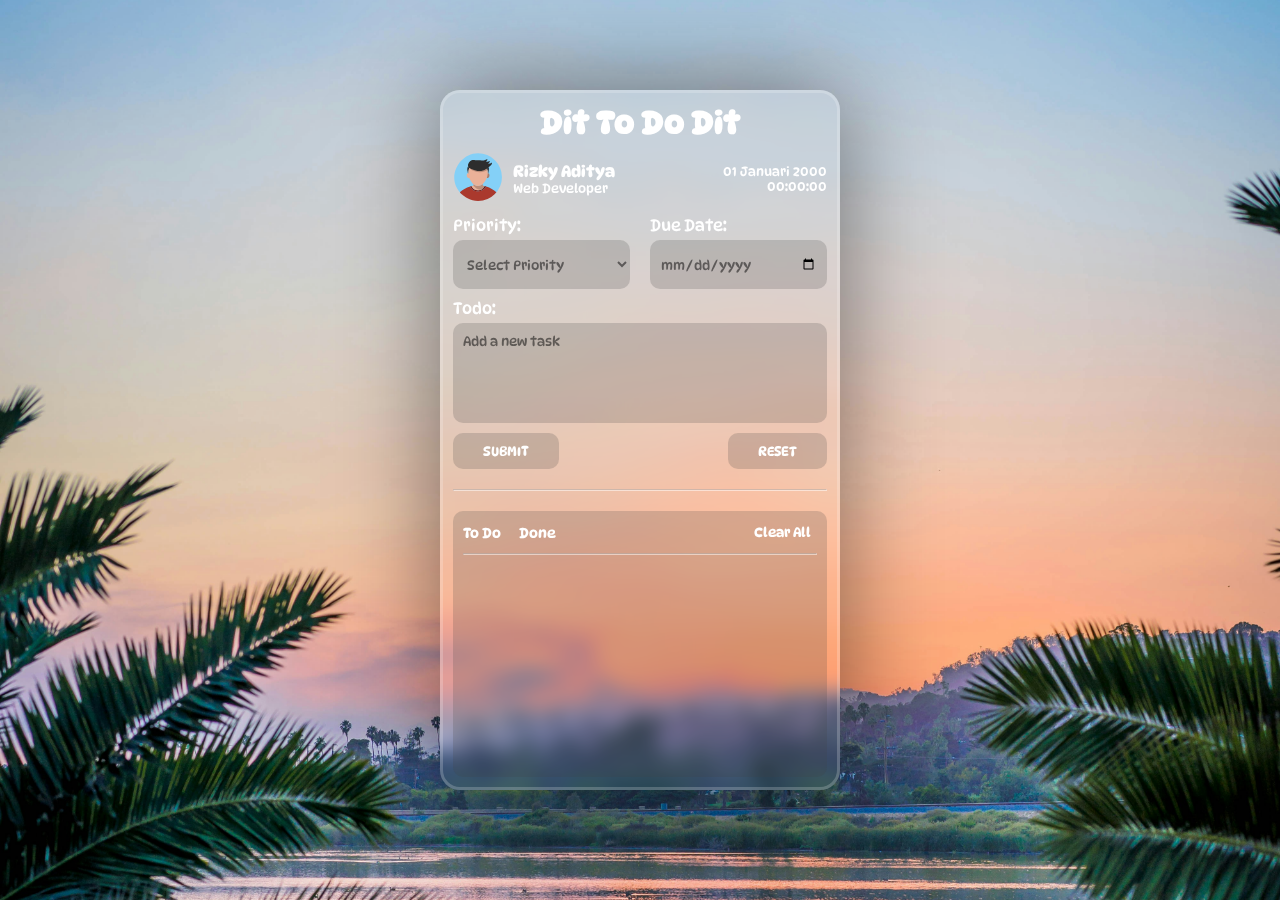
<file: index.html>
<!DOCTYPE html>
<html lang="en">
<head>
    <meta charset="UTF-8">
    <meta name="viewport" content="width=device-width, initial-scale=1.0">
    <link rel="stylesheet" href="index.css">
    <link rel="stylesheet" href="https://cdnjs.cloudflare.com/ajax/libs/font-awesome/6.7.2/css/all.min.css" integrity="sha512-Evv84Mr4kqVGRNSgIGL/F/aIDqQb7xQ2vcrdIwxfjThSH8CSR7PBEakCr51Ck+w+/U6swU2Im1vVX0SVk9ABhg==" crossorigin="anonymous" referrerpolicy="no-referrer" />
    <script src="index.js"></script>
    <title>Dit To Do Dit</title>
</head>
<body>
    <!-- App Container -->
    <div class="container">
        <h1>Dit To Do Dit</h1>

        <div class="flex-1">
            <!-- Profile -->
            <div class="user-profile">
                <div class="profile-pic">
                    <img src="/Resources/Pictures/avatar.svg" alt="Profile Picture">
                </div>
                <div class="user-info">
                    <span class="username">Username</span>
                    <span class="user-position">Position</span>
                </div>
            </div>

            <!-- Date -->
            <div class="date-time">
                <span id="date">01 Januari 2000</span>
                <span id="time">00:00:00</span>
            </div>
        </div>
        
        <div class="flex-2">
            <form class="input-area">

                <!-- Priority and Date -->
                <div class="priority-date">
                    <!-- Priority -->
                    <div class="priority">
                        <label for="todo-priority">Priority:</label>
                        <select id="todo-priority">
                            <option value="" disabled selected>Select Priority</option>
                            <option value="low">Low</option>
                            <option value="medium">Medium</option>
                            <option value="high">High</option>
                        </select>
                    </div>
                    
                    <!-- Date -->
                    <div class="date">
                        <label for="todo-date">Due Date:</label>
                        <input type="date" id="todo-date" name="date">
                    </div>
                </div>

                <!-- Text Area -->
                <div class="todo-title">
                    <!-- Todo Title -->
                    <label for="todo-input">Todo:</label>
                    <textarea id="todo-input" placeholder="Add a new task"></textarea>
                </div>

                <!-- Button Area -->
                <div class="button-area">
                    <button type="submit" id="submit-btn">SUBMIT</button>
                    <button type="button" id="reset-btn">RESET</button>
                </div> 
            </form>
        </div>

        <hr>

        <div class="flex-3">
            <div class="tab-header">
                <div id="tabs">
                    <span class="todo-list" data-tab="todo">To Do</span>
                    <span class="done-list" data-tab="done">Done</span>
                </div>
                <div>
                    <button id="clear">Clear All</button>
                </div>
            </div>

            <hr>

            <div class="scroll-container">
                <div id="todo-content">
                    
                </div>
                <div id="done-content">
                    
                </div>
            </div>
        </div>
    </div>
</body>
</html>
</file>
<file: index.css>
@import url('https://fonts.googleapis.com/css2?family=DynaPuff:wdth,wght@75..100,400..700&family=Oi&display=swap');

    * {
        margin: 0;
        padding: 0;
        box-sizing: border-box;
        font-family: dynaPuff, sans-serif;
    }

    body {
        display: flex;
        justify-content: center;
        align-items: center;
        flex-direction: column;
        
        min-height: 100vh;
        background: url(/Resources/Pictures/Background-1.jpg) no-repeat center center/cover;
    }

    .container {
        display: flex;
        justify-content: center;
        align-items: center;
        flex-direction: column;

        padding: 10px;
        width: 100%;
        height: 100%;
        max-width: 400px;
        max-height: 700px;
        position: fixed;
        top: 10%;
        color: #fff;
        border-radius: 20px;
        box-shadow: 0 0 100px rgba(0, 0, 0, 0.5);
        border: 3px solid rgba(255, 255, 255, 0.20);
        backdrop-filter: blur(10px);
    }

    h1 {
        font-size: 2rem;
        margin-bottom: 10px;
    }

    .flex-1 {
        display: flex;
        justify-content: center;
        align-items: center;

        width: 100%;
        margin-bottom: 10px;
        font-size: 1rem;
        font-weight: 400;
    }

    .user-profile {
        display: flex;
        justify-content: flex-start;
        align-items: center;
        
        width: 100%;
        height: 100%;
    }

    .user-profile img {
        width: 50px;
        height: 50px;
    }

    .user-profile .user-info {
        display: flex;
        justify-content: center;
        align-items: flex-start;
        flex-direction: column;

        margin-left: 10px;
    }

    .user-info span:first-child {
        font-size: 1rem;
        font-weight: 600;
    }  

    .user-info span:nth-child(2) {
        font-size: 0.8rem;
    }

    .date-time {
        display: flex;
        justify-content: center;
        align-items: flex-end;
        flex-direction: column;

        width: 100%;
        height: 100%;
        font-size: 0.8rem;
    }

    .flex-2 {
        display: flex;
        justify-content: center;
        align-items: center;

        width: 100%;
        height: 100%;
        font-size: 1rem;
        font-weight: 400;
    }

    .flex-2 label {
        margin-bottom: 5px;
    }

    .flex-2 .input-area {
        display: flex;
        flex-direction: column;

        gap: 10px;
        width: 100%;
        height: 100%;
    }

    .priority-date {
        display: flex;
        justify-content: center;
        align-items: center;

        width: 100%;
        height: 100%;
        gap: 20px;
    }

    .todo-title {
        display: flex;
        flex-direction: column;

        width: 100%;
        height: 100%;
    }

    .priority, .date {
        display: flex;
        justify-content: center;
        align-items: flex-start;
        flex-direction: column;

        width: 100%;
        height: 100%;
    }    

    select, input, textarea {
        width: 100%;
        height: 100%;
        padding: 10px;
        border-radius: 10px;
        background: rgba(67, 67, 67, 0.20);
        color: rgba(0, 0, 0, 0.5);
        border: none;
        outline: none;
    }

    textarea {
        color: #fff;
        height: 100px;
        resize: none;
    }

    textarea::placeholder {
        color: rgba(0, 0, 0, 0.5);
    }

    .button-area {
        display: flex;
        justify-content: space-between;
        align-items: center;
    }

    .button-area button {
        display: flex;
        justify-content: center;

        padding: 10px 30px;
        border-radius: 10px;
        background: rgba(67, 67, 67, 0.20);
        color: #fff;
        border: none;
        outline: none;
        font-weight: 500;
    }

    .button-area button:hover {
        transform: scale(1.1);
    }

    hr { 
        display: block;

        margin: 20px 0;
        width: 100%;
        border-color: rgba(255, 255, 255, 0.5);
    } 

    .flex-3 {
        display: flex;
        justify-content: flex-start;
        flex-direction: column;

        width: 100%;
        height: 100%;
        padding: 10px;
        border-radius: 10px;
        background: rgba(67, 67, 67, 0.20);
        border: none;
        outline: none;

        font-size: 14px;
    }

    .flex-3 > div:first-child {
        display: flex;
        justify-content: space-between;
        align-items: center;

        gap: 20px;
        width: 100%;
        font-weight: 500;
    }

    .flex-3 #tabs > span {
        margin-right: 15px;
    }

    #clear {
        display: flex;
        justify-content: center;
        align-items: center;

        width: 70px;
        height: 22px;
        border-radius: 10px;
        background: transparent;
        border: none;
        outline: none;
        font-weight: 500;
        color: #fff;
    }

    .flex-3 hr {
        margin: 10px 0;
    }

    #tabs .activate {
        padding: 2px 5px;
        border-radius: 5px;
        background: rgba(67, 67, 67, 0.5);
    }

    .tab-header {
        position: sticky;
        top: 0;
        z-index: 10;
    }

    .scroll-container {
        width: 100%;
        height: 200px;
        overflow-y: auto;
    }

    .scroll-container::-webkit-scrollbar {
        display: none;
    }

    #todo-content {
        display: flex;
        justify-content: center;
        align-items: center;
        flex-direction: column;

        width: 100%;
    }

    #done-content {
        display: none;
        justify-content: center;
        align-items: center;
        flex-direction: column;
    }

    button:hover, #todo-priority:hover, #todo-date:hover {
        cursor: pointer;
    }

    #tabs > span:hover, #tabs > button:hover, #clear:hover {
        cursor: pointer;
        padding: 2px 5px;
        border-radius: 5px;
        background: rgba(67, 67, 67, 0.5);
    }

    .todo-item {
        display: flex;
        justify-content: space-between;
        align-items: center;

        width: 100%;
        padding: 10px 15px;
        margin-bottom: 10px;
        gap: 10px;
        border-radius: 10px;
        background: rgba(67, 67, 67, 0.20);
        position: relative;
        transition: box-shadow 0.3s ease;
    }
    
    .todo-element {
        display: flex;
        justify-content: space-between;
        align-items: center;
        
        width: 280px;
    }

    .todo-element .checkbox {
        display: flex;
        justify-content: center;
        align-items: center;

        padding: 0;
        width: 20px;
        height: 20px;
        border-radius: 50%;
        background: rgba(67, 67, 67, 0.20);
        border: 2px solid rgba(255, 255, 255, 0.20);
        appearance: none;
        cursor: pointer;
        transition: all 0.3s ease;
    }

    .todo-element .checkbox:hover {
        transform: scale(1.2);
    }

    .todo-element .checkbox:checked {
        background: rgb(0, 200, 255);
    }

    .todo-element .checkbox:checked::before {
        content: '\2713';
        font-size: 1rem;
        color: #000;
    }

    .todo-element .todo-text {
        font-size: 16px;
        width: 150px;
        word-break: break-word;
    }

    .todo-element .priority-box {
        padding: 0;
        width: 10px;
        height: 10px;
        background: rgba(67, 67, 67, 0.20);
        border: 1px solid #fff;
        appearance: none;
        cursor: pointer;
        transition: all 0.3s ease;
    }

    .priority-box.low-prior {
        background-color: #fffb11;
    }

    .priority-box.med-prior {
        background-color: #f59e0b;
    }

    .priority-box.high-prior {
        background-color: #ef4444;
    }

    .todo-item .delete-btn {
        display: flex;
        justify-content: center;
        align-items: center;
        
        width: 30px;
        height: 30px;
        color: maroon;
        background: transparent;
        border: none;
        appearance: none;
        cursor: pointer;
        transition: all 0.3s ease;
    }

    .todo-item .delete-btn:hover {
        transform: scale(1.2);
    }
</file>
